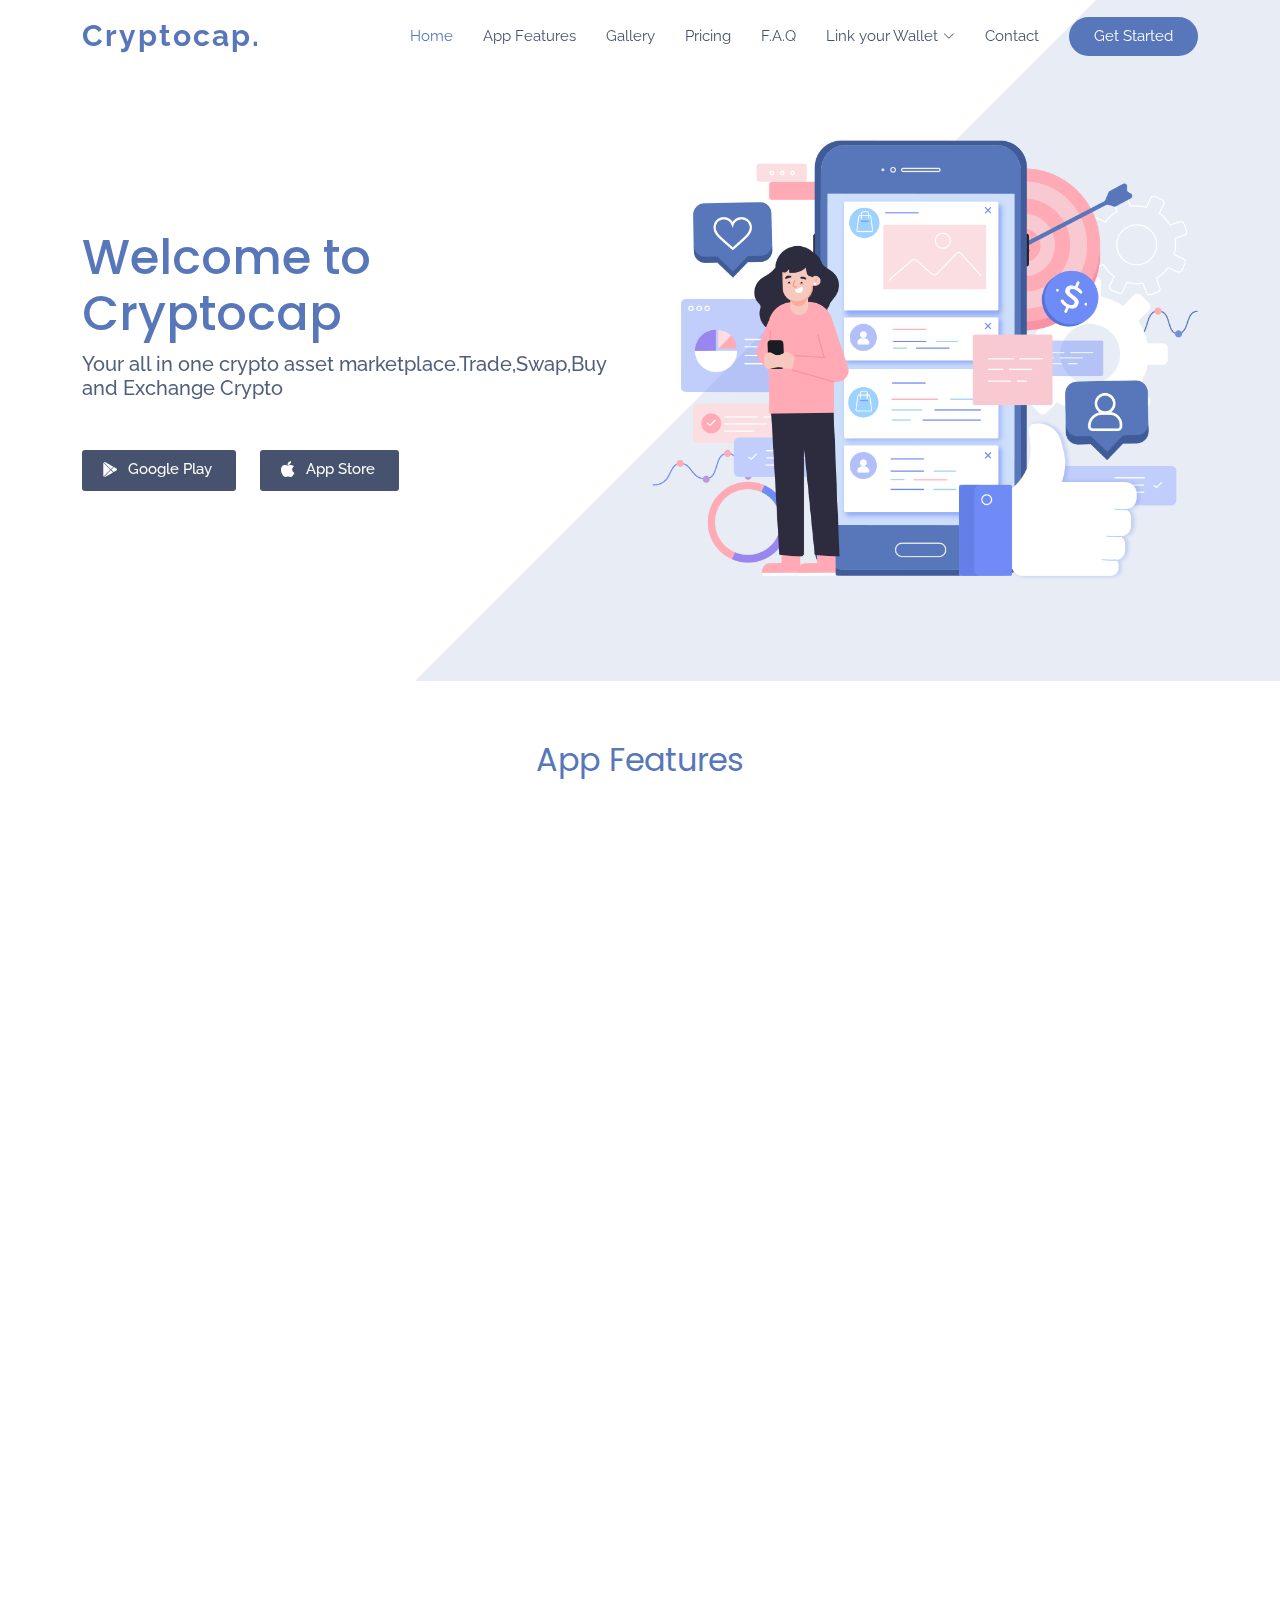
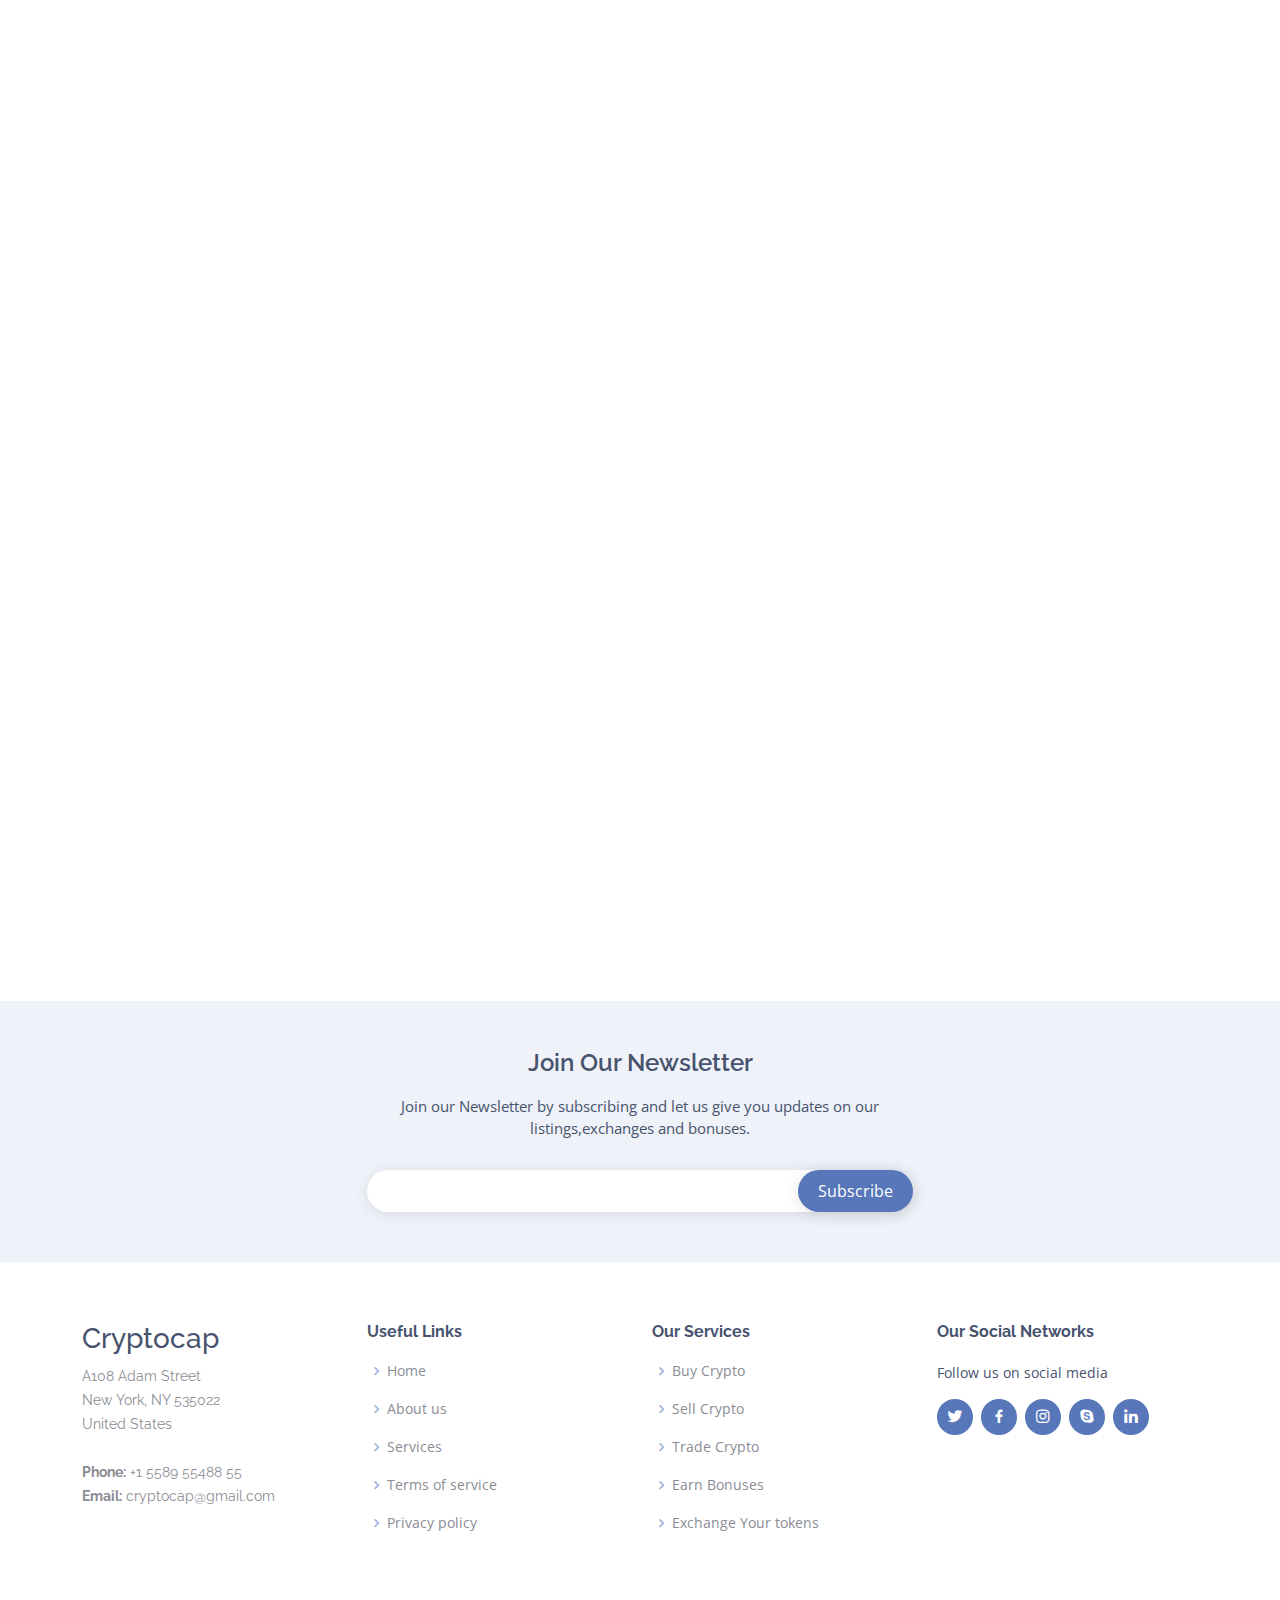
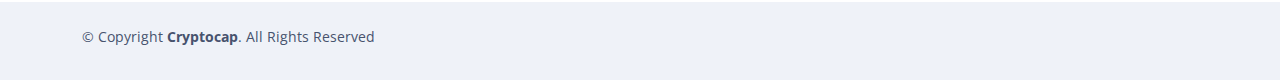
<file: index.html>
<!DOCTYPE html>
<html lang="en">

<head>
  <meta charset="utf-8">
  <meta content="width=device-width, initial-scale=1.0" name="viewport">

  <title>Cryptocap</title>
  <meta content="" name="description">
  <meta content="" name="keywords">

  <!-- Favicons -->
  <link href="assets/img/favicon.png" rel="icon">
  <link href="assets/img/apple-touch-icon.png" rel="apple-touch-icon">

  <!-- Google Fonts -->
  <link href="https://fonts.googleapis.com/css?family=Open+Sans:300,300i,400,400i,600,600i,700,700i|Raleway:300,300i,400,400i,500,500i,600,600i,700,700i|Poppins:300,300i,400,400i,500,500i,600,600i,700,700i" rel="stylesheet">

  <!-- Vendor CSS Files -->
  <link href="assets/vendor/aos/aos.css" rel="stylesheet">
  <link href="assets/vendor/bootstrap/css/bootstrap.min.css" rel="stylesheet">
  <link href="assets/vendor/bootstrap-icons/bootstrap-icons.css" rel="stylesheet">
  <link href="assets/vendor/boxicons/css/boxicons.min.css" rel="stylesheet">
  <link href="assets/vendor/glightbox/css/glightbox.min.css" rel="stylesheet">
  <link href="assets/vendor/swiper/swiper-bundle.min.css" rel="stylesheet">

  <!-- Template Main CSS File -->
  <link href="assets/css/style.css" rel="stylesheet">


</head>

<body>

  <!-- ======= Header ======= -->
  <header id="header" class="fixed-top  header-transparent ">
    <div class="container d-flex align-items-center justify-content-between">

      <div class="logo">
        <h1 class="fw-bold fw-800"><a href="index.html">Cryptocap.</a></h1>
        <!-- Uncomment below if you prefer to use an image logo -->
        <!-- <a href="index.html"><img src="assets/img/logo.png" alt="" class="img-fluid"></a> -->
      </div>

      <nav id="navbar" class="navbar">
        <ul>
          <li><a class="nav-link scrollto active" href="#hero">Home</a></li>
          <li><a class="nav-link scrollto" href="#features">App Features</a></li>
          <li><a class="nav-link scrollto" href="#gallery">Gallery</a></li>
          <li><a class="nav-link scrollto" href="#pricing">Pricing</a></li>
          <li><a class="nav-link scrollto" href="#faq">F.A.Q</a></li>
          <li class="dropdown"><a href="#"><span>Link your Wallet</span> <i class="bi bi-chevron-down"></i></a>
            <ul>
              <li><a href="#">TonKeeper</a></li>
              <li><a href="#">Metamask</a></li>
              <li><a href="#">Bitcoin</a></li>
              <li><a href="#">OKX</a></li>
              <li><a href="#">Solana</a></li>
             
            </ul>
          </li>
          <li><a class="nav-link scrollto" href="#contact">Contact</a></li>
          <li><a class="getstarted scrollto" href="#features">Get Started</a></li>
        </ul>
        <i class="bi bi-list mobile-nav-toggle"></i>
      </nav><!-- .navbar -->

    </div>
  </header><!-- End Header -->

  <!-- ======= Hero Section ======= -->
  <section id="hero" class="d-flex align-items-center">

    <div class="container">
      <div class="row">
        <div class="col-lg-6 d-lg-flex flex-lg-column justify-content-center align-items-stretch pt-5 pt-lg-0 order-2 order-lg-1" data-aos="fade-up">
          <div>
            <h1>Welcome to Cryptocap</h1>
            <h2>Your all in one crypto asset marketplace.Trade,Swap,Buy and Exchange Crypto</h2>
            <a href="#" class="download-btn"><i class="bx bxl-play-store"></i> Google Play</a>
            <a href="#" class="download-btn"><i class="bx bxl-apple"></i> App Store</a>
          </div>
        </div>
        <div class="col-lg-6 d-lg-flex flex-lg-column align-items-stretch order-1 order-lg-2 hero-img" data-aos="fade-up">
          <img src="assets/img/hero-img.png" class="img-fluid" alt="">
        </div>
      </div>
    </div>

  </section><!-- End Hero -->

  <main id="main">

    <!-- ======= App Features Section ======= -->
    <section id="features" class="features">
      <div class="container">

        <div class="section-title">
          <h2>App Features</h2>
          
        </div>

        <div class="row no-gutters">
          <div class="col-xl-7 d-flex align-items-stretch order-2 order-lg-1">
            <div class="content d-flex flex-column justify-content-center">
              <div class="row">
                <div class="col-md-6 icon-box" data-aos="fade-up">
                  <i class="bx bx-receipt"></i>
                  <h4>End-to-end encryption</h4>
                  <p>Safe encryption algorithms that are designed to safeguard your assets and keep intruders out of your space. </p>
                </div>
                <div class="col-md-6 icon-box" data-aos="fade-up" data-aos-delay="100">
                  <i class="bx bx-cube-alt"></i>
                  <h4>Fast asset transfer</h4>
                  <p>Transfer,Swap and Buy assets quikcly and swiftly at the speed of lightning.</p>
                </div>
                <div class="col-md-6 icon-box" data-aos="fade-up" data-aos-delay="200">
                  <i class="bx bx-images"></i>
                  <h4>Record Safekeeping</h4>
                  <p>Automatic transaction history and records safekeeping in steganographic images and digitized vectors.</p>
                </div>
                <div class="col-md-6 icon-box" data-aos="fade-up" data-aos-delay="300">
                  <i class="bx bx-shield"></i>
                  <h4>Secure Ecosystem</h4>
                  <p>Secure multiplatform ecosystem for secure multi access and transfer.</p>
                </div>
                <div class="col-md-6 icon-box" data-aos="fade-up" data-aos-delay="400">
                  <i class="bx bx-atom"></i>
                  <h4>Signature Tracking</h4>
                  <p>Track recipients and their address of transfer,platform of exchange and track yours too.</p>
                </div>
                <div class="col-md-6 icon-box" data-aos="fade-up" data-aos-delay="500">
                  <i class="bx bx-id-card"></i>
                  <h4>Two Factor Authentication</h4>
                  <p>Secure login and remote acesss usnig two factor authentication using your encyrption login key and private key.</p>
                </div>
              </div>
            </div>
          </div>
          <div class="image col-xl-5 d-flex align-items-stretch justify-content-center order-1 order-lg-2" data-aos="fade-left" data-aos-delay="100">
            <img src="assets/img/hero-img.png" class="img-fluid" alt="">
          </div>
        </div>

      </div>
    </section><!-- End App Features Section -->

    <!-- ======= Details Section ======= -->
    <section id="details" class="details">
      <div class="container">

        <div class="row content">
          <div class="col-md-4" data-aos="fade-right">
            <img src="assets/img/hero-img.png" class="img-fluid" alt="">
          </div>
          <div class="col-md-8 pt-4" data-aos="fade-up">
            <h3>Fast and efficient crypto exchange platform for trading,buying and swapping coins and tokens on different platforms.</h3>
            <p class="fst-italic">
              A Quick and efficient way of exchanging crypto and digital assets over cross platform apps and blockchains.
            </p>
            <ul>
              <li><i class="bi bi-check"></i> Fast and Secure exchange over multiple Blockchains and smart contracts.</li>
              <li><i class="bi bi-check"></i> Online wallet. Connect your wallet and save and earn massively.</li>
              <li><i class="bi bi-check"></i>Buy coins fast,reliable and smoothly.</li>
              <li><i class="bi bi-check"></i> Mine coins at a cheap rate and make massive cashouts</li>
            </ul>
            <p>
              Get our all in one app today,We're available on Play store and App Store. </p>
          </div>
        </div>

        
     

      </div>
    </section><!-- End Details Section -->

   


    

    

    <!-- ======= Contact Section ======= -->
    <section id="contact" class="contact">
      <div class="container" data-aos="fade-up">

        <div class="section-title">
          <h2>Contact</h2>
            </div>

        <div class="row">

          <div class="col-lg-6">
            <div class="row">
              <div class="col-lg-6 info">
                <i class="bx bx-map"></i>
                <h4>Address</h4>
                <p>A108 Adam Street,<br>New York, NY 535022</p>
              </div>
              <div class="col-lg-6 info">
                <i class="bx bx-phone"></i>
                <h4>Call Us</h4>
                <p>+1 5589 55488 55<br>+1 5589 22548 64</p>
              </div>
              <div class="col-lg-6 info">
                <i class="bx bx-envelope"></i>
                <h4>Email Us</h4>
                <p>cryptocap@gmail.com<br>cryptocap@support.com</p>
              </div>
              <div class="col-lg-6 info">
                <i class="bx bx-time-five"></i>
                <h4>Working Hours</h4>
                <p>Mon - Fri: 9AM to 5PM<br>Sunday: 9AM to 1PM</p>
              </div>
            </div>
          </div>

          <div class="col-lg-6">
            <form action="forms/contact.php" method="post" role="form" class="php-email-form" data-aos="fade-up">
              <div class="form-group">
                <input placeholder="Your Name" type="text" name="name" class="form-control" id="name" required>
              </div>
              <div class="form-group mt-3">
                <input placeholder="Your Email" type="email" class="form-control" name="email" id="email" required>
              </div>
              <div class="form-group mt-3">
                <input placeholder="Subject" type="text" class="form-control" name="subject" id="subject" required>
              </div>
              <div class="form-group mt-3">
                <textarea placeholder="Message" class="form-control" name="message" rows="5" required></textarea>
              </div>
              <div class="my-3">
                <div class="loading">Loading</div>
                <div class="error-message"></div>
                <div class="sent-message">Your message has been sent. Thank you!</div>
              </div>
              <div class="text-center"><button type="submit">Send Message</button></div>
            </form>
          </div>

        </div>

      </div>
    </section><!-- End Contact Section -->

  </main><!-- End #main -->

  <!-- ======= Footer ======= -->
  <footer id="footer">

    <div class="footer-newsletter">
      <div class="container">
        <div class="row justify-content-center">
          <div class="col-lg-6">
            <h4>Join Our Newsletter</h4>
            <p>Join our Newsletter by subscribing and let us give you updates on our listings,exchanges and bonuses.</p>
            <form action="" method="post">
              <input type="email" name="email"><input type="submit" value="Subscribe">
            </form>
          </div>
        </div>
      </div>
    </div>

    <div class="footer-top">
      <div class="container">
        <div class="row">

          <div class="col-lg-3 col-md-6 footer-contact">
            <h3>Cryptocap</h3>
            <p>
              A108 Adam Street <br>
              New York, NY 535022<br>
              United States <br><br>
              <strong>Phone:</strong> +1 5589 55488 55<br>
              <strong>Email:</strong> cryptocap@gmail.com<br>
            </p>
          </div>

          <div class="col-lg-3 col-md-6 footer-links">
            <h4>Useful Links</h4>
            <ul>
              <li><i class="bx bx-chevron-right"></i> <a href="#">Home</a></li>
              <li><i class="bx bx-chevron-right"></i> <a href="#">About us</a></li>
              <li><i class="bx bx-chevron-right"></i> <a href="#">Services</a></li>
              <li><i class="bx bx-chevron-right"></i> <a href="#">Terms of service</a></li>
              <li><i class="bx bx-chevron-right"></i> <a href="#">Privacy policy</a></li>
            </ul>
          </div>

          <div class="col-lg-3 col-md-6 footer-links">
            <h4>Our Services</h4>
            <ul>
              <li><i class="bx bx-chevron-right"></i> <a href="#">Buy Crypto</a></li>
              <li><i class="bx bx-chevron-right"></i> <a href="#">Sell Crypto</a></li>
              <li><i class="bx bx-chevron-right"></i> <a href="#">Trade Crypto</a></li>
              <li><i class="bx bx-chevron-right"></i> <a href="#">Earn Bonuses</a></li>
              <li><i class="bx bx-chevron-right"></i> <a href="#">Exchange Your tokens</a></li>
            </ul>
          </div>

          <div class="col-lg-3 col-md-6 footer-links">
            <h4>Our Social Networks</h4>
            <p>Follow us on social media</p>
            <div class="social-links mt-3">
              <a href="#" class="twitter"><i class="bx bxl-twitter"></i></a>
              <a href="#" class="facebook"><i class="bx bxl-facebook"></i></a>
              <a href="#" class="instagram"><i class="bx bxl-instagram"></i></a>
              <a href="#" class="google-plus"><i class="bx bxl-skype"></i></a>
              <a href="#" class="linkedin"><i class="bx bxl-linkedin"></i></a>
            </div>
          </div>

        </div>
      </div>
    </div>

    <div class="container py-4">
      <div class="copyright">
        &copy; Copyright <strong><span>Cryptocap</span></strong>. All Rights Reserved
      </div>
      
    </div>
  </footer><!-- End Footer -->

  <a href="#" class="back-to-top d-flex align-items-center justify-content-center"><i class="bi bi-arrow-up-short"></i></a>

  <!-- Vendor JS Files -->
  <script src="assets/vendor/aos/aos.js"></script>
  <script src="assets/vendor/bootstrap/js/bootstrap.bundle.min.js"></script>
  <script src="assets/vendor/glightbox/js/glightbox.min.js"></script>
  <script src="assets/vendor/swiper/swiper-bundle.min.js"></script>
  <script src="assets/vendor/php-email-form/validate.js"></script>

  <!-- Template Main JS File -->
  <script src="assets/js/main.js"></script>

</body>

</html>
</file>
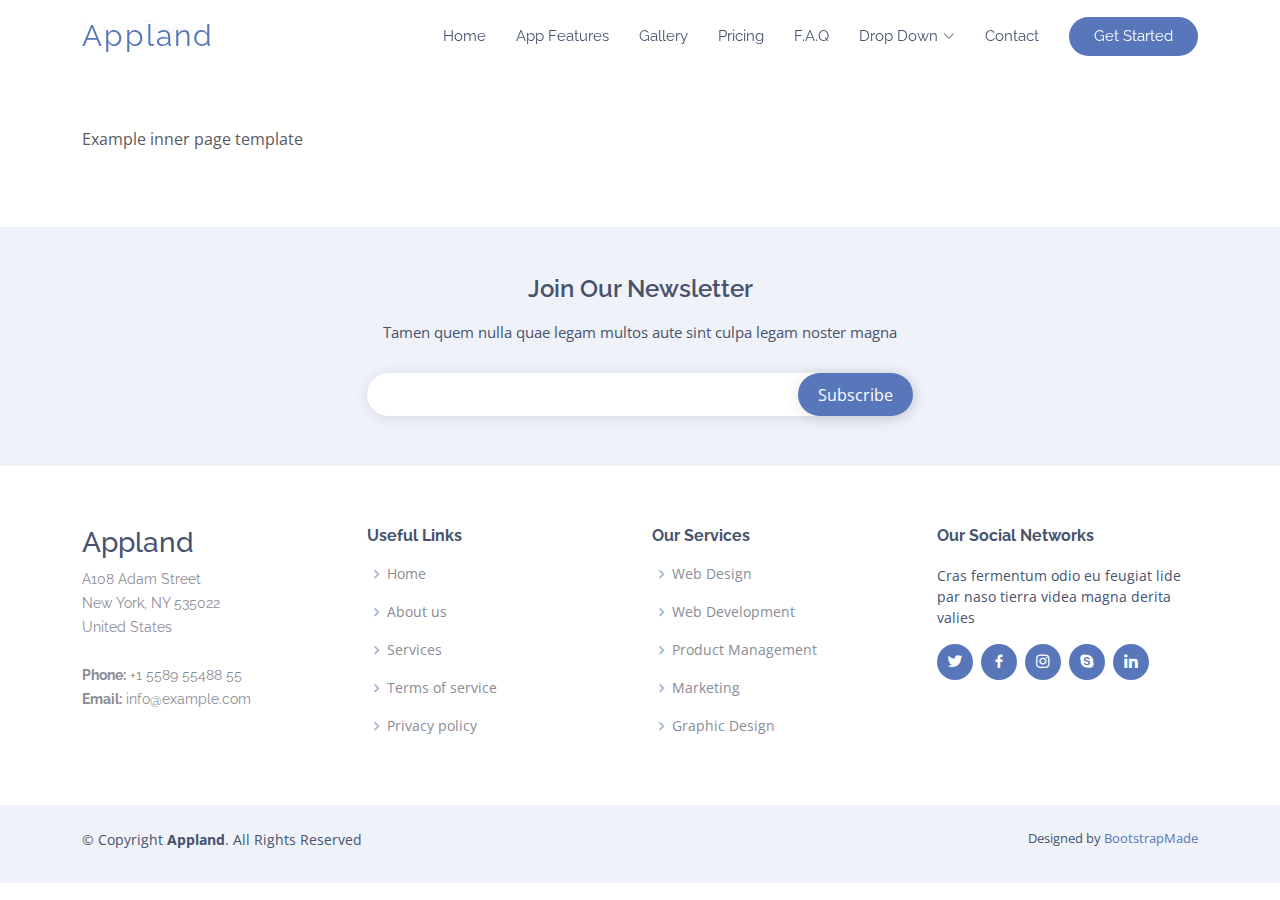
<file: inner-page.html>
<!DOCTYPE html>
<html lang="en">

<head>
  <meta charset="utf-8">
  <meta content="width=device-width, initial-scale=1.0" name="viewport">

  <title>Inner Page - Appland Bootstrap Template</title>
  <meta content="" name="description">
  <meta content="" name="keywords">

  <!-- Favicons -->
  <link href="assets/img/favicon.png" rel="icon">
  <link href="assets/img/apple-touch-icon.png" rel="apple-touch-icon">

  <!-- Google Fonts -->
  <link href="https://fonts.googleapis.com/css?family=Open+Sans:300,300i,400,400i,600,600i,700,700i|Raleway:300,300i,400,400i,500,500i,600,600i,700,700i|Poppins:300,300i,400,400i,500,500i,600,600i,700,700i" rel="stylesheet">

  <!-- Vendor CSS Files -->
  <link href="assets/vendor/aos/aos.css" rel="stylesheet">
  <link href="assets/vendor/bootstrap/css/bootstrap.min.css" rel="stylesheet">
  <link href="assets/vendor/bootstrap-icons/bootstrap-icons.css" rel="stylesheet">
  <link href="assets/vendor/boxicons/css/boxicons.min.css" rel="stylesheet">
  <link href="assets/vendor/glightbox/css/glightbox.min.css" rel="stylesheet">
  <link href="assets/vendor/swiper/swiper-bundle.min.css" rel="stylesheet">

  <!-- Template Main CSS File -->
  <link href="assets/css/style.css" rel="stylesheet">

  <!-- =======================================================
  * Template Name: Appland - v4.9.1
  * Template URL: https://bootstrapmade.com/free-bootstrap-app-landing-page-template/
  * Author: BootstrapMade.com
  * License: https://bootstrapmade.com/license/
  ======================================================== -->
</head>

<body>

  <!-- ======= Header ======= -->
  <header id="header" class="fixed-top ">
    <div class="container d-flex align-items-center justify-content-between">

      <div class="logo">
        <h1><a href="index.html">Appland</a></h1>
        <!-- Uncomment below if you prefer to use an image logo -->
        <!-- <a href="index.html"><img src="assets/img/logo.png" alt="" class="img-fluid"></a>-->
      </div>

      <nav id="navbar" class="navbar">
        <ul>
          <li><a class="nav-link scrollto " href="#hero">Home</a></li>
          <li><a class="nav-link scrollto" href="#features">App Features</a></li>
          <li><a class="nav-link scrollto" href="#gallery">Gallery</a></li>
          <li><a class="nav-link scrollto" href="#pricing">Pricing</a></li>
          <li><a class="nav-link scrollto" href="#faq">F.A.Q</a></li>
          <li class="dropdown"><a href="#"><span>Drop Down</span> <i class="bi bi-chevron-down"></i></a>
            <ul>
              <li><a href="#">Drop Down 1</a></li>
              <li class="dropdown"><a href="#"><span>Deep Drop Down</span> <i class="bi bi-chevron-right"></i></a>
                <ul>
                  <li><a href="#">Deep Drop Down 1</a></li>
                  <li><a href="#">Deep Drop Down 2</a></li>
                  <li><a href="#">Deep Drop Down 3</a></li>
                  <li><a href="#">Deep Drop Down 4</a></li>
                  <li><a href="#">Deep Drop Down 5</a></li>
                </ul>
              </li>
              <li><a href="#">Drop Down 2</a></li>
              <li><a href="#">Drop Down 3</a></li>
              <li><a href="#">Drop Down 4</a></li>
            </ul>
          </li>
          <li><a class="nav-link scrollto" href="#contact">Contact</a></li>
          <li><a class="getstarted scrollto" href="#features">Get Started</a></li>
        </ul>
        <i class="bi bi-list mobile-nav-toggle"></i>
      </nav><!-- .navbar -->

    </div>
  </header><!-- End Header -->

  <main id="main">

    <!-- ======= Breadcrumbs Section ======= -->
    <section class="breadcrumbs">
      <div class="container">

        <div class="d-flex justify-content-between align-items-center">
          <h2>Inner Page</h2>
          <ol>
            <li><a href="index.html">Home</a></li>
            <li>Inner Page</li>
          </ol>
        </div>

      </div>
    </section><!-- End Breadcrumbs Section -->

    <section class="inner-page">
      <div class="container">
        <p>
          Example inner page template
        </p>
      </div>
    </section>

  </main><!-- End #main -->

  <!-- ======= Footer ======= -->
  <footer id="footer">

    <div class="footer-newsletter">
      <div class="container">
        <div class="row justify-content-center">
          <div class="col-lg-6">
            <h4>Join Our Newsletter</h4>
            <p>Tamen quem nulla quae legam multos aute sint culpa legam noster magna</p>
            <form action="" method="post">
              <input type="email" name="email"><input type="submit" value="Subscribe">
            </form>
          </div>
        </div>
      </div>
    </div>

    <div class="footer-top">
      <div class="container">
        <div class="row">

          <div class="col-lg-3 col-md-6 footer-contact">
            <h3>Appland</h3>
            <p>
              A108 Adam Street <br>
              New York, NY 535022<br>
              United States <br><br>
              <strong>Phone:</strong> +1 5589 55488 55<br>
              <strong>Email:</strong> info@example.com<br>
            </p>
          </div>

          <div class="col-lg-3 col-md-6 footer-links">
            <h4>Useful Links</h4>
            <ul>
              <li><i class="bx bx-chevron-right"></i> <a href="#">Home</a></li>
              <li><i class="bx bx-chevron-right"></i> <a href="#">About us</a></li>
              <li><i class="bx bx-chevron-right"></i> <a href="#">Services</a></li>
              <li><i class="bx bx-chevron-right"></i> <a href="#">Terms of service</a></li>
              <li><i class="bx bx-chevron-right"></i> <a href="#">Privacy policy</a></li>
            </ul>
          </div>

          <div class="col-lg-3 col-md-6 footer-links">
            <h4>Our Services</h4>
            <ul>
              <li><i class="bx bx-chevron-right"></i> <a href="#">Web Design</a></li>
              <li><i class="bx bx-chevron-right"></i> <a href="#">Web Development</a></li>
              <li><i class="bx bx-chevron-right"></i> <a href="#">Product Management</a></li>
              <li><i class="bx bx-chevron-right"></i> <a href="#">Marketing</a></li>
              <li><i class="bx bx-chevron-right"></i> <a href="#">Graphic Design</a></li>
            </ul>
          </div>

          <div class="col-lg-3 col-md-6 footer-links">
            <h4>Our Social Networks</h4>
            <p>Cras fermentum odio eu feugiat lide par naso tierra videa magna derita valies</p>
            <div class="social-links mt-3">
              <a href="#" class="twitter"><i class="bx bxl-twitter"></i></a>
              <a href="#" class="facebook"><i class="bx bxl-facebook"></i></a>
              <a href="#" class="instagram"><i class="bx bxl-instagram"></i></a>
              <a href="#" class="google-plus"><i class="bx bxl-skype"></i></a>
              <a href="#" class="linkedin"><i class="bx bxl-linkedin"></i></a>
            </div>
          </div>

        </div>
      </div>
    </div>

    <div class="container py-4">
      <div class="copyright">
        &copy; Copyright <strong><span>Appland</span></strong>. All Rights Reserved
      </div>
      <div class="credits">
        <!-- All the links in the footer should remain intact. -->
        <!-- You can delete the links only if you purchased the pro version. -->
        <!-- Licensing information: https://bootstrapmade.com/license/ -->
        <!-- Purchase the pro version with working PHP/AJAX contact form: https://bootstrapmade.com/free-bootstrap-app-landing-page-template/ -->
        Designed by <a href="https://bootstrapmade.com/">BootstrapMade</a>
      </div>
    </div>
  </footer><!-- End Footer -->

  <a href="#" class="back-to-top d-flex align-items-center justify-content-center"><i class="bi bi-arrow-up-short"></i></a>

  <!-- Vendor JS Files -->
  <script src="assets/vendor/aos/aos.js"></script>
  <script src="assets/vendor/bootstrap/js/bootstrap.bundle.min.js"></script>
  <script src="assets/vendor/glightbox/js/glightbox.min.js"></script>
  <script src="assets/vendor/swiper/swiper-bundle.min.js"></script>
  <script src="assets/vendor/php-email-form/validate.js"></script>

  <!-- Template Main JS File -->
  <script src="assets/js/main.js"></script>

</body>

</html>
</file>
<file: assets/css/style.css>
/**
* Template Name: Appland - v4.9.1
* Template URL: https://bootstrapmade.com/free-bootstrap-app-landing-page-template/
* Author: BootstrapMade.com
* License: https://bootstrapmade.com/license/
*/

/*--------------------------------------------------------------
# General
--------------------------------------------------------------*/
body {
  font-family: "Open Sans", sans-serif;
  color: #585a61;
}

a {
  color: #5777ba;
  text-decoration: none;
}

a:hover {
  color: #7b94c9;
  text-decoration: none;
}

h1,
h2,
h3,
h4,
h5,
h6 {
  font-family: "Raleway", sans-serif;
}

/*--------------------------------------------------------------
# Back to top button
--------------------------------------------------------------*/
.back-to-top {
  position: fixed;
  visibility: hidden;
  opacity: 0;
  right: 15px;
  bottom: 15px;
  z-index: 996;
  background: #5777ba;
  width: 40px;
  height: 40px;
  border-radius: 50px;
  transition: all 0.4s;
}

.back-to-top i {
  font-size: 24px;
  color: #fff;
  line-height: 0;
}

.back-to-top:hover {
  background: #748ec6;
  color: #fff;
}

.back-to-top.active {
  visibility: visible;
  opacity: 1;
}

/*--------------------------------------------------------------
# Disable aos animation delay on mobile devices
--------------------------------------------------------------*/
@media screen and (max-width: 768px) {
  [data-aos-delay] {
    transition-delay: 0 !important;
  }
}

/*--------------------------------------------------------------
# Header
--------------------------------------------------------------*/
#header {
  transition: all 0.5s;
  z-index: 997;
  transition: all 0.5s;
  padding: 15px 0;
  background: rgba(255, 255, 255, 0.95);
}

#header.header-transparent {
  background: transparent;
}

#header.header-scrolled {
  background: rgba(255, 255, 255, 0.95);
  box-shadow: 0px 2px 15px rgba(0, 0, 0, 0.1);
}

#header .logo h1 {
  font-size: 30px;
  margin: 0;
  line-height: 1;
  font-weight: 400;
  letter-spacing: 2px;
}

#header .logo h1 a,
#header .logo h1 a:hover {
  color: #5777ba;
  text-decoration: none;
}

#header .logo img {
  margin: 0;
  max-height: 40px;
}

/*--------------------------------------------------------------
# Navigation Menu
--------------------------------------------------------------*/
/**
* Desktop Navigation 
*/
.navbar {
  padding: 0;
}

.navbar ul {
  margin: 0;
  padding: 0;
  display: flex;
  list-style: none;
  align-items: center;
}

.navbar li {
  position: relative;
}

.navbar a,
.navbar a:focus {
  display: flex;
  align-items: center;
  justify-content: space-between;
  padding: 10px 0 10px 30px;
  font-family: "Raleway", sans-serif;
  font-size: 15px;
  color: #47536e;
  white-space: nowrap;
  transition: 0.3s;
}

.navbar a i,
.navbar a:focus i {
  font-size: 12px;
  line-height: 0;
  margin-left: 5px;
}

.navbar a:hover,
.navbar .active,
.navbar .active:focus,
.navbar li:hover>a {
  color: #5777ba;
}

.navbar .getstarted,
.navbar .getstarted:focus {
  background: #5777ba;
  color: #fff;
  padding: 12px 25px;
  margin-left: 30px;
  color: #fff;
  line-height: 1;
  border-radius: 50px;
}

.navbar .getstarted:hover,
.navbar .getstarted:focus:hover {
  background: #748ec6;
  color: #fff;
}

.navbar .dropdown ul {
  display: block;
  position: absolute;
  left: 14px;
  top: calc(100% + 30px);
  margin: 0;
  padding: 10px 0;
  z-index: 99;
  opacity: 0;
  visibility: hidden;
  background: #fff;
  box-shadow: 0px 0px 30px rgba(127, 137, 161, 0.25);
  transition: 0.3s;
  border-radius: 4px;
}

.navbar .dropdown ul li {
  min-width: 200px;
}

.navbar .dropdown ul a {
  padding: 10px 20px;
  font-size: 15px;
  text-transform: none;
  font-weight: 600;
}

.navbar .dropdown ul a i {
  font-size: 12px;
}

.navbar .dropdown ul a:hover,
.navbar .dropdown ul .active:hover,
.navbar .dropdown ul li:hover>a {
  color: #5777ba;
}

.navbar .dropdown:hover>ul {
  opacity: 1;
  top: 100%;
  visibility: visible;
}

.navbar .dropdown .dropdown ul {
  top: 0;
  left: calc(100% - 30px);
  visibility: hidden;
}

.navbar .dropdown .dropdown:hover>ul {
  opacity: 1;
  top: 0;
  left: 100%;
  visibility: visible;
}

@media (max-width: 1366px) {
  .navbar .dropdown .dropdown ul {
    left: -90%;
  }

  .navbar .dropdown .dropdown:hover>ul {
    left: -100%;
  }
}

/**
* Mobile Navigation 
*/
.mobile-nav-toggle {
  color: #47536e;
  font-size: 28px;
  cursor: pointer;
  display: none;
  line-height: 0;
  transition: 0.5s;
}

.mobile-nav-toggle.bi-x {
  color: #fff;
}

@media (max-width: 991px) {
  .mobile-nav-toggle {
    display: block;
  }

  .navbar ul {
    display: none;
  }
}

.navbar-mobile {
  position: fixed;
  overflow: hidden;
  top: 0;
  right: 0;
  left: 0;
  bottom: 0;
  background: rgba(51, 60, 79, 0.9);
  transition: 0.3s;
  z-index: 999;
}

.navbar-mobile .mobile-nav-toggle {
  position: absolute;
  top: 15px;
  right: 15px;
}

.navbar-mobile ul {
  display: block;
  position: absolute;
  top: 55px;
  right: 15px;
  bottom: 15px;
  left: 15px;
  padding: 10px 0;
  border-radius: 6px;
  background-color: #fff;
  overflow-y: auto;
  transition: 0.3s;
}

.navbar-mobile a,
.navbar-mobile a:focus {
  padding: 10px 20px;
  font-size: 15px;
  color: #47536e;
}

.navbar-mobile a:hover,
.navbar-mobile .active,
.navbar-mobile li:hover>a {
  color: #5777ba;
}

.navbar-mobile .getstarted,
.navbar-mobile .getstarted:focus {
  margin: 15px;
}

.navbar-mobile .dropdown ul {
  position: static;
  display: none;
  margin: 10px 20px;
  padding: 10px 0;
  z-index: 99;
  opacity: 1;
  visibility: visible;
  background: #fff;
  box-shadow: 0px 0px 30px rgba(127, 137, 161, 0.25);
}

.navbar-mobile .dropdown ul li {
  min-width: 200px;
}

.navbar-mobile .dropdown ul a {
  padding: 10px 20px;
}

.navbar-mobile .dropdown ul a i {
  font-size: 12px;
}

.navbar-mobile .dropdown ul a:hover,
.navbar-mobile .dropdown ul .active:hover,
.navbar-mobile .dropdown ul li:hover>a {
  color: #5777ba;
}

.navbar-mobile .dropdown>.dropdown-active {
  display: block;
}

/*--------------------------------------------------------------
# Hero Section
--------------------------------------------------------------*/
#hero {
  width: 100%;
  position: relative;
  overflow: hidden;
  padding: 140px 0 100px 0;
}

#hero::before {
  content: "";
  position: absolute;
  right: -100%;
  top: 20%;
  width: 250%;
  height: 200%;
  z-index: -1;
  background-color: #e8ecf5;
  transform: skewY(135deg);
}

#hero h1 {
  margin: 0 0 10px 0;
  font-size: 48px;
  font-weight: 500;
  line-height: 56px;
  color: #5777ba;
  font-family: "Poppins", sans-serif;
}

#hero h2 {
  color: #515f7d;
  margin-bottom: 50px;
  font-size: 20px;
}

#hero .download-btn {
  font-family: "Raleway", sans-serif;
  font-weight: 500;
  font-size: 15px;
  display: inline-block;
  padding: 8px 24px 10px 46px;
  border-radius: 3px;
  transition: 0.5s;
  color: #fff;
  background: #47536e;
  position: relative;
}

#hero .download-btn:hover {
  background: #5777ba;
}

#hero .download-btn i {
  font-size: 20px;
  position: absolute;
  left: 18px;
  top: 8.5px;
}

#hero .download-btn+.download-btn {
  margin-left: 20px;
}

@media (max-width: 991px) {
  #hero {
    text-align: center;
  }

  #hero .download-btn+.download-btn {
    margin: 0 10px;
  }

  #hero .hero-img {
    text-align: center;
  }

  #hero .hero-img img {
    width: 60%;
  }
}

@media (max-width: 768px) {
  #hero h1 {
    font-size: 28px;
    line-height: 36px;
  }

  #hero h2 {
    font-size: 18px;
    line-height: 24px;
    margin-bottom: 30px;
  }

  #hero .hero-img img {
    width: 70%;
  }
}

@media (max-width: 575px) {
  #hero .hero-img img {
    width: 80%;
  }
}

/*--------------------------------------------------------------
# Sections General
--------------------------------------------------------------*/
section {
  padding: 60px 0;
  overflow: hidden;
}

.section-bg {
  background-color: #f2f5fa;
}

.section-title {
  text-align: center;
  padding-bottom: 30px;
}

.section-title h2 {
  font-size: 32px;
  font-weight: 400;
  margin-bottom: 20px;
  padding-bottom: 0;
  color: #5777ba;
  font-family: "Poppins", sans-serif;
}

.section-title p {
  margin-bottom: 0;
}

/*--------------------------------------------------------------
# Breadcrumbs
--------------------------------------------------------------*/
.breadcrumbs {
  padding: 15px 0;
  background-color: #f6f8fb;
  min-height: 40px;
}

.breadcrumbs h2 {
  font-size: 24px;
  font-weight: 300;
}

.breadcrumbs ol {
  display: flex;
  flex-wrap: wrap;
  list-style: none;
  padding: 0;
  margin: 0;
  font-size: 14px;
}

.breadcrumbs ol li+li {
  padding-left: 10px;
}

.breadcrumbs ol li+li::before {
  display: inline-block;
  padding-right: 10px;
  color: #6c757d;
  content: "/";
}

@media (max-width: 768px) {
  .breadcrumbs .d-flex {
    display: block !important;
  }

  .breadcrumbs ol {
    display: block;
  }

  .breadcrumbs ol li {
    display: inline-block;
  }
}

/*--------------------------------------------------------------
# App Features
--------------------------------------------------------------*/
.features .content {
  padding: 30px 0;
}

.features .content .icon-box {
  margin-top: 25px;
}

.features .content .icon-box h4 {
  font-size: 20px;
  font-weight: 700;
  margin: 5px 0 10px 60px;
}

.features .content .icon-box i {
  font-size: 48px;
  float: left;
  color: #5777ba;
}

.features .content .icon-box p {
  font-size: 15px;
  color: #979aa1;
  margin-left: 60px;
}

@media (max-width: 991px) {
  .features .image {
    text-align: center;
  }

  .features .image img {
    max-width: 80%;
  }
}

@media (max-width: 667px) {
  .features .image img {
    max-width: 100%;
  }
}

/*--------------------------------------------------------------
# Details
--------------------------------------------------------------*/
.details .content+.content {
  margin-top: 100px;
}

.details .content h3 {
  font-weight: 700;
  font-size: 32px;
  color: #47536e;
}

.details .content ul {
  list-style: none;
  padding: 0;
}

.details .content ul li {
  padding-bottom: 10px;
}

.details .content ul i {
  font-size: 24px;
  padding-right: 2px;
  color: #5777ba;
  line-height: 0;
}

.details .content p:last-child {
  margin-bottom: 0;
}

/*--------------------------------------------------------------
# Gallery
--------------------------------------------------------------*/
.gallery {
  overflow: hidden;
}

.gallery .swiper-slide {
  transition: 0.3s;
}

.gallery .swiper-pagination {
  margin-top: 20px;
  position: relative;
}

.gallery .swiper-pagination .swiper-pagination-bullet {
  width: 12px;
  height: 12px;
  background-color: #fff;
  opacity: 1;
  border: 1px solid #5777ba;
}

.gallery .swiper-pagination .swiper-pagination-bullet-active {
  background-color: #5777ba;
}

.gallery .swiper-slide-active {
  text-align: center;
}

@media (min-width: 992px) {
  .gallery .swiper-wrapper {
    padding: 40px 0;
  }

  .gallery .swiper-slide-active {
    border: 6px solid #5777ba;
    padding: 4px;
    background: #fff;
    z-index: 1;
    transform: scale(1.2);
    margin-top: 10px;
    border-radius: 25px;
  }
}

/*--------------------------------------------------------------
# Testimonials
--------------------------------------------------------------*/
.testimonials .testimonials-carousel,
.testimonials .testimonials-slider {
  overflow: hidden;
}

.testimonials .testimonial-item {
  box-sizing: content-box;
  padding: 30px 30px 30px 60px;
  margin: 30px 10px 30px 50px;
  min-height: 200px;
  box-shadow: 0px 2px 15px rgba(0, 0, 0, 0.08);
  position: relative;
  background: #fff;
}

.testimonials .testimonial-item .testimonial-img {
  width: 90px;
  border-radius: 10px;
  border: 6px solid #fff;
  position: absolute;
  left: -45px;
}

.testimonials .testimonial-item h3 {
  font-size: 18px;
  font-weight: bold;
  margin: 10px 0 5px 0;
  color: #111;
}

.testimonials .testimonial-item h4 {
  font-size: 14px;
  color: #999;
  margin: 0;
}

.testimonials .testimonial-item .quote-icon-left,
.testimonials .testimonial-item .quote-icon-right {
  color: #e8ecf5;
  font-size: 26px;
}

.testimonials .testimonial-item .quote-icon-left {
  display: inline-block;
  left: -5px;
  position: relative;
}

.testimonials .testimonial-item .quote-icon-right {
  display: inline-block;
  right: -5px;
  position: relative;
  top: 10px;
}

.testimonials .testimonial-item p {
  font-style: italic;
  margin: 15px auto 15px auto;
}

.testimonials .swiper-pagination {
  margin-top: 20px;
  position: relative;
}

.testimonials .swiper-pagination .swiper-pagination-bullet {
  width: 12px;
  height: 12px;
  background-color: #fff;
  opacity: 1;
  border: 1px solid #5777ba;
}

.testimonials .swiper-pagination .swiper-pagination-bullet-active {
  background-color: #5777ba;
}

/*--------------------------------------------------------------
# Pricing
--------------------------------------------------------------*/
.pricing .row {
  padding-top: 40px;
}

.pricing .box {
  padding: 40px;
  margin-bottom: 30px;
  box-shadow: 0px 0px 30px rgba(73, 78, 92, 0.15);
  background: #fff;
  text-align: center;
}

.pricing h3 {
  font-weight: 300;
  margin-bottom: 15px;
  font-size: 28px;
}

.pricing h4 {
  font-size: 46px;
  color: #5777ba;
  font-weight: 400;
  font-family: "Open Sans", sans-serif;
  margin-bottom: 25px;
}

.pricing h4 span {
  color: #bababa;
  font-size: 18px;
  display: block;
}

.pricing ul {
  padding: 0;
  list-style: none;
  color: #999;
  text-align: left;
  line-height: 20px;
}

.pricing ul li {
  padding-bottom: 12px;
}

.pricing ul i {
  color: #5777ba;
  font-size: 18px;
  padding-right: 4px;
}

.pricing ul .na {
  color: #ccc;
}

.pricing ul .na i {
  color: #ccc;
}

.pricing ul .na span {
  text-decoration: line-through;
}

.pricing .get-started-btn {
  background: #47536e;
  display: inline-block;
  padding: 8px 30px;
  border-radius: 20px;
  color: #fff;
  transition: none;
  font-size: 14px;
  font-weight: 400;
  font-family: "Raleway", sans-serif;
  transition: 0.3s;
}

.pricing .get-started-btn:hover {
  background: #5777ba;
}

.pricing .featured {
  z-index: 10;
  margin: -30px -5px 0 -5px;
}

.pricing .featured .get-started-btn {
  background: #5777ba;
}

.pricing .featured .get-started-btn:hover {
  background: #748ec6;
}

@media (max-width: 992px) {
  .pricing .box {
    max-width: 60%;
    margin: 0 auto 30px auto;
  }
}

@media (max-width: 767px) {
  .pricing .box {
    max-width: 80%;
    margin: 0 auto 30px auto;
  }
}

@media (max-width: 420px) {
  .pricing .box {
    max-width: 100%;
    margin: 0 auto 30px auto;
  }
}

/*--------------------------------------------------------------
# Frequently Asked Questions
--------------------------------------------------------------*/
.faq .accordion-list {
  padding: 0 100px;
}

.faq .accordion-list ul {
  padding: 0;
  list-style: none;
}

.faq .accordion-list li+li {
  margin-top: 15px;
}

.faq .accordion-list li {
  padding: 20px;
  background: #fff;
  border-radius: 4px;
  position: relative;
}

.faq .accordion-list a {
  display: block;
  position: relative;
  font-family: "Poppins", sans-serif;
  font-size: 16px;
  line-height: 24px;
  font-weight: 500;
  padding: 0 30px;
  outline: none;
  cursor: pointer;
}

.faq .accordion-list .icon-help {
  font-size: 24px;
  position: absolute;
  right: 0;
  left: 20px;
  color: #b1c0df;
}

.faq .accordion-list .icon-show,
.faq .accordion-list .icon-close {
  font-size: 24px;
  position: absolute;
  right: 0;
  top: 0;
}

.faq .accordion-list p {
  margin-bottom: 0;
  padding: 10px 0 0 0;
}

.faq .accordion-list .icon-show {
  display: none;
}

.faq .accordion-list a.collapsed {
  color: #343a40;
}

.faq .accordion-list a.collapsed:hover {
  color: #5777ba;
}

.faq .accordion-list a.collapsed .icon-show {
  display: inline-block;
}

.faq .accordion-list a.collapsed .icon-close {
  display: none;
}

@media (max-width: 1200px) {
  .faq .accordion-list {
    padding: 0;
  }
}

/*--------------------------------------------------------------
# Contact
--------------------------------------------------------------*/
.contact .info {
  padding: 20px 40px;
  background: #f1f3f6;
  color: #47536e;
  text-align: center;
  border: 1px solid #fff;
}

.contact .info i {
  font-size: 48px;
  color: #9fb2d8;
  margin-bottom: 15px;
}

.contact .info h4 {
  padding: 0;
  margin: 0 0 10px 0;
  font-size: 16px;
  font-weight: 600;
  text-transform: uppercase;
  font-family: "Poppins", sans-serif;
}

.contact .info p {
  font-size: 15px;
}

.contact .php-email-form {
  width: 100%;
}

.contact .php-email-form .error-message {
  display: none;
  color: #fff;
  background: #ed3c0d;
  text-align: left;
  padding: 15px;
  font-weight: 600;
}

.contact .php-email-form .error-message br+br {
  margin-top: 25px;
}

.contact .php-email-form .sent-message {
  display: none;
  color: #fff;
  background: #18d26e;
  text-align: center;
  padding: 15px;
  font-weight: 600;
}

.contact .php-email-form .loading {
  display: none;
  background: #fff;
  text-align: center;
  padding: 15px;
}

.contact .php-email-form .loading:before {
  content: "";
  display: inline-block;
  border-radius: 50%;
  width: 24px;
  height: 24px;
  margin: 0 10px -6px 0;
  border: 3px solid #18d26e;
  border-top-color: #eee;
  -webkit-animation: animate-loading 1s linear infinite;
  animation: animate-loading 1s linear infinite;
}

.contact .php-email-form label {
  font-family: "Poppins", sans-serif;
  margin-bottom: 5px;
  color: #8a8c95;
}

.contact .php-email-form input,
.contact .php-email-form textarea {
  border-radius: 0;
  box-shadow: none;
  font-size: 14px;
}

.contact .php-email-form input:focus,
.contact .php-email-form textarea:focus {
  border-color: #5777ba;
}

.contact .php-email-form input {
  padding: 10px 15px;
}

.contact .php-email-form textarea {
  padding: 12px 15px;
}

.contact .php-email-form button[type=submit] {
  background: #fff;
  border: 2px solid #5777ba;
  padding: 10px 24px;
  color: #5777ba;
  transition: 0.4s;
  border-radius: 50px;
  margin-top: 5px;
}

.contact .php-email-form button[type=submit]:hover {
  background: #5777ba;
  color: #fff;
}

@media (max-width: 1024px) {
  .contact .php-email-form {
    padding: 30px 15px 15px 15px;
  }
}

@media (max-width: 768px) {
  .contact .php-email-form {
    padding: 15px 0 0 0;
  }
}

@-webkit-keyframes animate-loading {
  0% {
    transform: rotate(0deg);
  }

  100% {
    transform: rotate(360deg);
  }
}

@keyframes animate-loading {
  0% {
    transform: rotate(0deg);
  }

  100% {
    transform: rotate(360deg);
  }
}

/*--------------------------------------------------------------
# Footer
--------------------------------------------------------------*/
#footer {
  background: #fff;
  padding: 0 0 30px 0;
  color: #47536e;
  font-size: 14px;
  background: #eff2f8;
}

#footer .footer-newsletter {
  padding: 50px 0;
  background: #eff2f8;
  text-align: center;
  font-size: 15px;
}

#footer .footer-newsletter h4 {
  font-size: 24px;
  margin: 0 0 20px 0;
  padding: 0;
  line-height: 1;
  font-weight: 600;
  color: #47536e;
}

#footer .footer-newsletter form {
  margin-top: 30px;
  background: #fff;
  padding: 6px 10px;
  position: relative;
  border-radius: 50px;
  box-shadow: 0px 2px 15px rgba(0, 0, 0, 0.1);
  text-align: left;
}

#footer .footer-newsletter form input[type=email] {
  border: 0;
  padding: 4px 8px;
  width: calc(100% - 100px);
}

#footer .footer-newsletter form input[type=submit] {
  position: absolute;
  top: 0;
  right: 0;
  bottom: 0;
  border: 0;
  background: none;
  font-size: 16px;
  padding: 0 20px;
  background: #5777ba;
  color: #fff;
  transition: 0.3s;
  border-radius: 50px;
  box-shadow: 0px 2px 15px rgba(0, 0, 0, 0.1);
}

#footer .footer-newsletter form input[type=submit]:hover {
  background: #415f9d;
}

#footer .footer-top {
  padding: 60px 0 30px 0;
  background: #fff;
}

#footer .footer-top .footer-contact {
  margin-bottom: 30px;
}

#footer .footer-top .footer-contact h4 {
  font-size: 22px;
  margin: 0 0 30px 0;
  padding: 2px 0 2px 0;
  line-height: 1;
  font-weight: 700;
  color: #47536e;
}

#footer .footer-top .footer-contact p {
  font-size: 14px;
  line-height: 24px;
  margin-bottom: 0;
  font-family: "Raleway", sans-serif;
  color: #8a8c95;
}

#footer .footer-top h4 {
  font-size: 16px;
  font-weight: bold;
  color: #47536e;
  position: relative;
  padding-bottom: 12px;
}

#footer .footer-top .footer-links {
  margin-bottom: 30px;
}

#footer .footer-top .footer-links ul {
  list-style: none;
  padding: 0;
  margin: 0;
}

#footer .footer-top .footer-links ul i {
  padding-right: 2px;
  color: #9fb2d8;
  font-size: 18px;
  line-height: 1;
}

#footer .footer-top .footer-links ul li {
  padding: 10px 0;
  display: flex;
  align-items: center;
}

#footer .footer-top .footer-links ul li:first-child {
  padding-top: 0;
}

#footer .footer-top .footer-links ul a {
  color: #8a8c95;
  transition: 0.3s;
  display: inline-block;
  line-height: 1;
}

#footer .footer-top .footer-links ul a:hover {
  text-decoration: none;
  color: #5777ba;
}

#footer .footer-top .social-links a {
  font-size: 18px;
  display: inline-block;
  background: #5777ba;
  color: #fff;
  line-height: 1;
  padding: 8px 0;
  margin-right: 4px;
  border-radius: 50%;
  text-align: center;
  width: 36px;
  height: 36px;
  transition: 0.3s;
}

#footer .footer-top .social-links a:hover {
  background: #27282c;
  color: #fff;
  text-decoration: none;
}

#footer .copyright {
  text-align: center;
  float: left;
  color: #47536e;
}

#footer .credits {
  float: right;
  text-align: center;
  font-size: 13px;
  color: #47536e;
}

@media (max-width: 768px) {

  #footer .copyright,
  #footer .credits {
    float: none;
    text-align: center;
    padding: 5px 0;
  }
}
</file>
